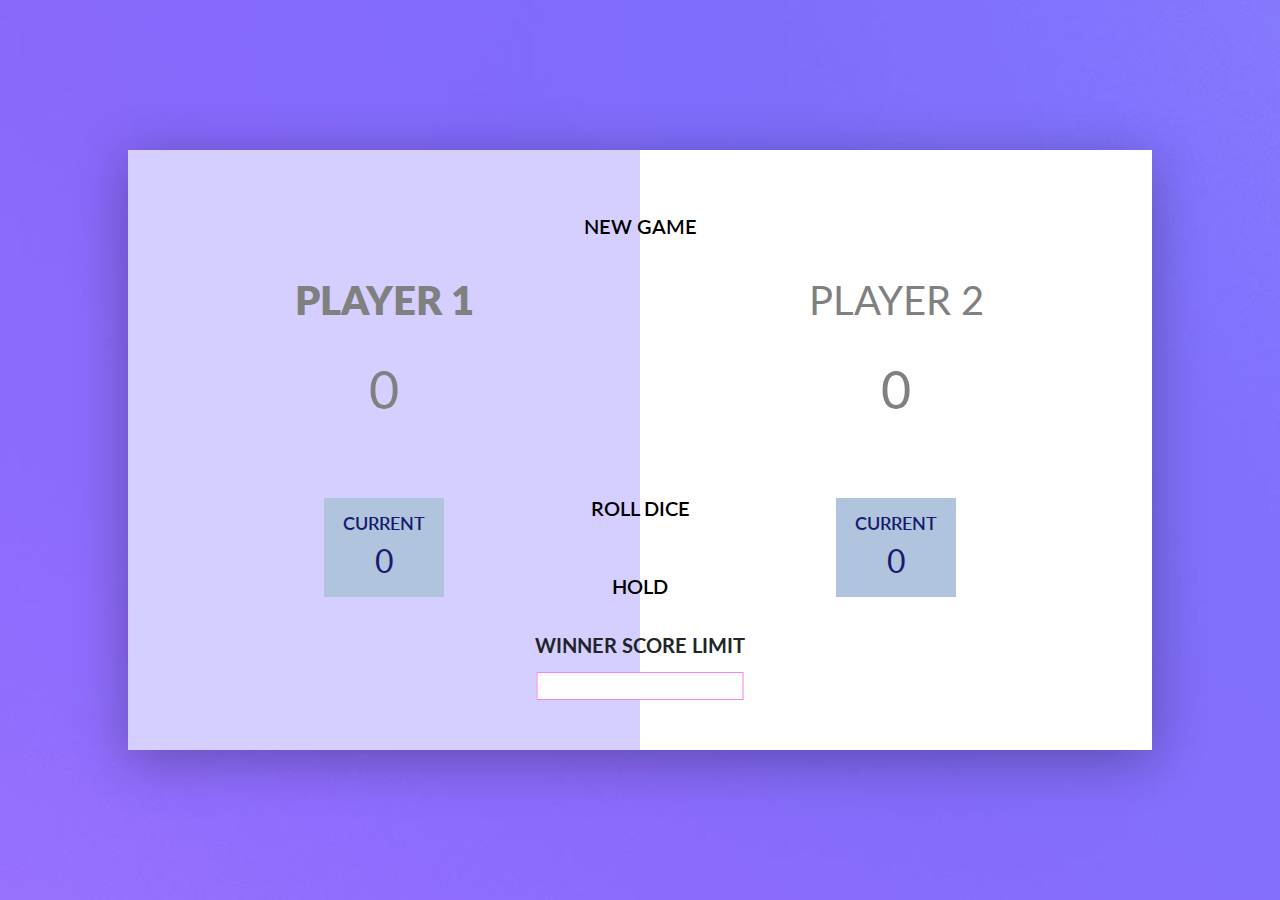
<file: index.html>
<!DOCTYPE html>
<html lang="en">
    <head>
        <meta charset="UTF-8">
        <link href="https://fonts.googleapis.com/css?family=Lato:100,300,600" rel="stylesheet" type="text/css">
        <link href="http://code.ionicframework.com/ionicons/2.0.1/css/ionicons.min.css" rel="stylesheet" type="text/css">
        <link rel="stylesheet" href="https://stackpath.bootstrapcdn.com/bootstrap/4.3.1/css/bootstrap.min.css" integrity="sha384-ggOyR0iXCbMQv3Xipma34MD+dH/1fQ784/j6cY/iJTQUOhcWr7x9JvoRxT2MZw1T" crossorigin="anonymous">
        <link type="text/css" rel="stylesheet" href="style.css">
        <title>Dice Js Game</title>
    </head>
    <body>
        <div class="wrapper main-div">
            <div class="player1-panel active">
                <div class="player-name" id="name-0">Player 1</div>
                <div class="player-score" id="score-0">0</div>
                <div class="player-currentbox">
                    <div class="current-label">Current</div>
                    <div class="current-score" id="currscore-0">0</div>
                </div>
            </div>

            <div class="player2-panel">
                <div class="player-name" id="name-1">Player 2</div>
                <div class="player-score" id="score-1">0</div>
                <div class="player-currentbox">
                    <div class="current-label">Current</div>
                    <div class="current-score" id="currscore-1">0</div>
                </div>
            </div>
            <button class="btn-new"><i class="ion-ios-plus-outline"></i> NEW GAME</button>
            <button class="btn-roll"><i class="ion-ios-loop"></i>ROLL DICE</button>
            <button class="btn-hold"><i class="ion-ios-download-outline"></i>HOLD</button>
            <img src="dice-5.png" alt="Dice" class="centered dice">
            <label class="centered limit-label">Winner Score Limit</label>
            <input type="text" class="centered limit">
        </div>
        <script src="app.js"></script>
    </body>
    
</html>
</file>
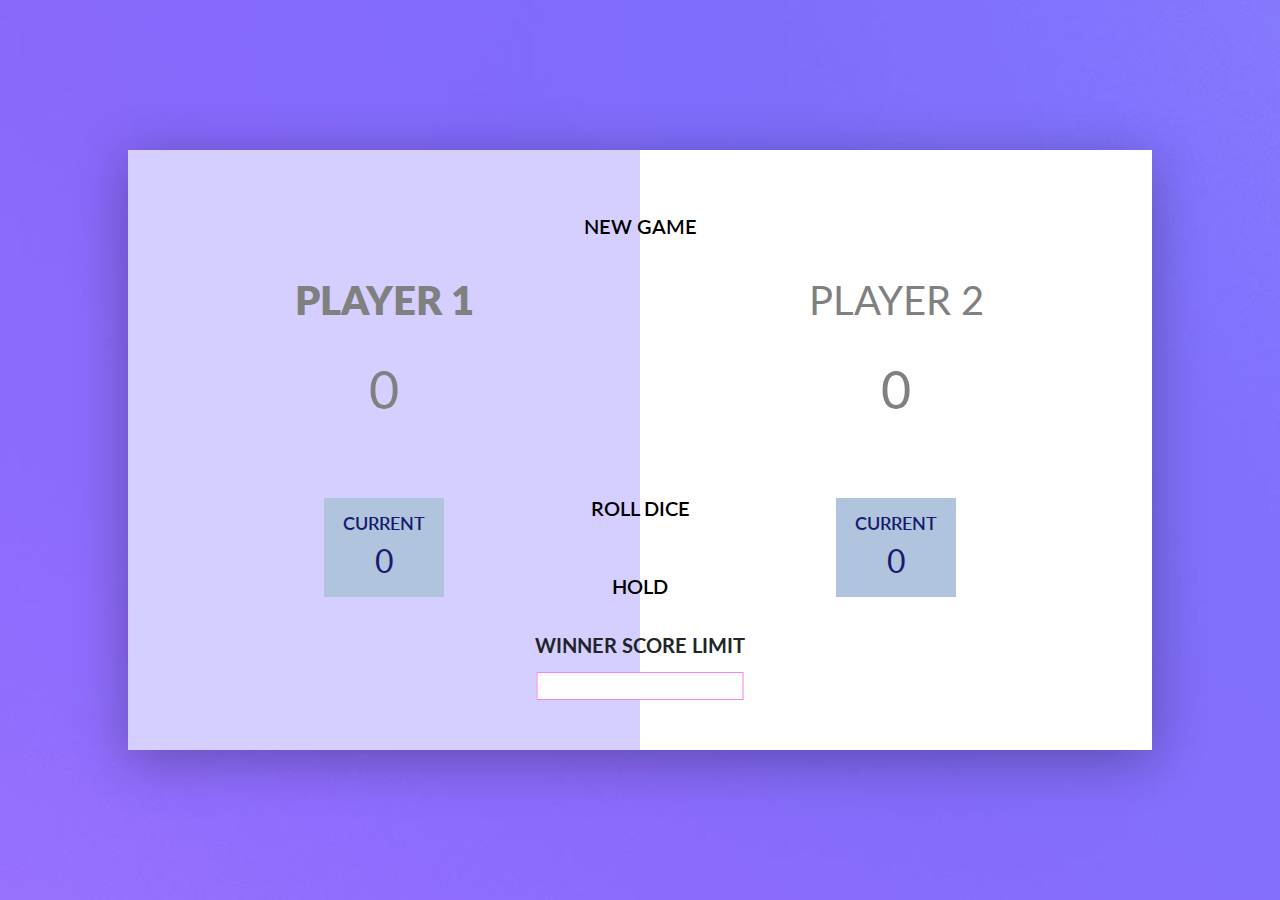
<file: indexPractice.html>
<!DOCTYPE html>
<html lang="en">
    <head>
        <meta charset="UTF-8">
        <link href="https://fonts.googleapis.com/css?family=Lato:100,300,600" rel="stylesheet" type="text/css">
        <link href="http://code.ionicframework.com/ionicons/2.0.1/css/ionicons.min.css" rel="stylesheet" type="text/css">
        <link rel="stylesheet" href="https://stackpath.bootstrapcdn.com/bootstrap/4.3.1/css/bootstrap.min.css" integrity="sha384-ggOyR0iXCbMQv3Xipma34MD+dH/1fQ784/j6cY/iJTQUOhcWr7x9JvoRxT2MZw1T" crossorigin="anonymous">
        <link type="text/css" rel="stylesheet" href="stylePractice.css">
        <title>Dice Js Game</title>
    </head>
    <body>
        <div class="wrapper main-div">
            <div class="player1-panel active">
                <div class="player-name" id="name-0">Player 1</div>
                <div class="player-score" id="score-0">0</div>
                <div class="player-currentbox">
                    <div class="current-label">Current</div>
                    <div class="current-score" id="currscore-0">0</div>
                </div>
            </div>

            <div class="player2-panel">
                <div class="player-name" id="name-1">Player 2</div>
                <div class="player-score" id="score-1">0</div>
                <div class="player-currentbox">
                    <div class="current-label">Current</div>
                    <div class="current-score" id="currscore-1">0</div>
                </div>
            </div>
            <button class="btn-new"><i class="ion-ios-plus-outline"></i> NEW GAME</button>
            <button class="btn-roll"><i class="ion-ios-loop"></i>ROLL DICE</button>
            <button class="btn-hold"><i class="ion-ios-download-outline"></i>HOLD</button>
            <img src="dice-5.png" alt="Dice" class="centered dice">
            <label class="centered limit-label">Winner Score Limit</label>
            <input type="text" class="centered limit">
        </div>
        <script src="app.js"></script>
    </body>
    
</html>
</file>
<file: style.css>
body{
    background: url(background.jpg);
    font-family: Lato;
    font-weight: 400;
    height: 100vh;
}
/**********************************************
*** PANEL
**********************************************/
.main-div{
    width: 100%;
    position: relative;
    background-color: #fff;
    padding-top: 280px;
}
.player1-panel, .player2-panel {
    width: 100%;
    background-color: mediumpurple;
    padding-bottom: 40px;
}
.active{
    background-color: #d5cfff !important;
}
.active > .player-name{
    font-weight: 800;
}
/**********************************************
*** PLAYERS
**********************************************/
.player-name{
    color: white;
    font-size: 40px;
    text-transform: uppercase;
    text-align: center;
    padding: 20px 0px;
}
.player-score{
    font-size: 52px;
    text-align: center;
    margin-bottom: 70px;
    color: white;
}
.player-currentbox{
    background-color: lightsteelblue;
    width: 120px;
    margin: 0 auto;
    padding: 12px;
    text-align: center;
    color: midnightblue;
}
.current-label{
    font-size: 18px;
    text-transform: uppercase;
    font-weight: 600;
}
.current-score{
    font-size: 32px;
}
.centered{
    left: 50%;
    transform: translateX(-50%);
    position: absolute;
}
button{
    position: absolute;
    min-width: 160px;
    left: 50%;
    transform: translateX(-50%);
    background: none;
    font-size: 20px;
    cursor: pointer;
    font-weight: 600;
    border: none;
}
.btn-new{
    top:2%;
}
.btn-roll{
    top: 6%;
}
.btn-hold{
    top: 10%;
}
.dice{
    top:15%;
    height: 100px;
    border: 2px solid mediumpurple;
}
.limit{
    border: 1px solid violet;
    top: 20%;
    text-align: center;
}
.limit-label{
    top:15%;
    font-size: 20px;
    text-transform: uppercase;
    font-weight: 700;
}

@media only screen and (min-width:768px){
    .main-div{
        width: 80%;
        position: absolute;
        top: 50%;
        left: 50%;
        transform: translate(-50%, -50%);
        background-color: #fff;
        box-shadow: 0px 10px 50px rgba(0, 0, 0, 0.3);
        overflow: hidden;
        padding-top: 0;
    }
    .player1-panel, .player2-panel {
        width: 50%;
        min-height: 600px;
        float: left;
        padding: 100px;
        background-color: white;
    }
    .player-name, .player-score{
        color: grey;
    }
    .btn-new{
        top:10%;
    }
    .btn-roll{
        top: 57%;
    }
    .btn-hold{
        top: 70%;
    }
    .dice{
        top: 25%;
    }
    .limit{
        top: 87%;
    }
    .limit-label{
        top:80%
    }
}
</file>
<file: stylePractice.css>
body{
    background: url(background.jpg);
    font-family: Lato;
    font-weight: 400;
    height: 100vh;
}
/**********************************************
*** PANEL
**********************************************/
.main-div{
    width: 100%;
    position: relative;
    background-color: #fff;
    padding-top: 280px;
}
.player1-panel, .player2-panel {
    width: 100%;
    background-color: mediumpurple;
    padding-bottom: 40px;
}
.active{
    background-color: #d5cfff !important;
}
.active > .player-name{
    font-weight: 800;
}
/**********************************************
*** PLAYERS
**********************************************/
.player-name{
    color: white;
    font-size: 40px;
    text-transform: uppercase;
    text-align: center;
    padding: 20px 0px;
}
.player-score{
    font-size: 52px;
    text-align: center;
    margin-bottom: 70px;
    color: white;
}
.player-currentbox{
    background-color: lightsteelblue;
    width: 120px;
    margin: 0 auto;
    padding: 12px;
    text-align: center;
    color: midnightblue;
}
.current-label{
    font-size: 18px;
    text-transform: uppercase;
    font-weight: 600;
}
.current-score{
    font-size: 32px;
}
.centered{
    left: 50%;
    transform: translateX(-50%);
    position: absolute;
}
button{
    position: absolute;
    min-width: 160px;
    left: 50%;
    transform: translateX(-50%);
    background: none;
    font-size: 20px;
    cursor: pointer;
    font-weight: 600;
    border: none;
}
.btn-new{
    top:2%;
}
.btn-roll{
    top: 6%;
}
.btn-hold{
    top: 10%;
}
.dice{
    top:15%;
    height: 100px;
    border: 2px solid mediumpurple;
}
.limit{
    border: 1px solid violet;
    top: 20%;
    text-align: center;
}
.limit-label{
    top:15%;
    font-size: 20px;
    text-transform: uppercase;
    font-weight: 700;
}

@media only screen and (min-width:768px){
    .main-div{
        width: 80%;
        position: absolute;
        top: 50%;
        left: 50%;
        transform: translate(-50%, -50%);
        background-color: #fff;
        box-shadow: 0px 10px 50px rgba(0, 0, 0, 0.3);
        overflow: hidden;
        padding-top: 0;
    }
    .player1-panel, .player2-panel {
        width: 50%;
        min-height: 600px;
        float: left;
        padding: 100px;
        background-color: white;
    }
    .player-name, .player-score{
        color: grey;
    }
    .btn-new{
        top:10%;
    }
    .btn-roll{
        top: 57%;
    }
    .btn-hold{
        top: 70%;
    }
    .dice{
        top: 25%;
    }
    .limit{
        top: 87%;
    }
    .limit-label{
        top:80%
    }
}
</file>
